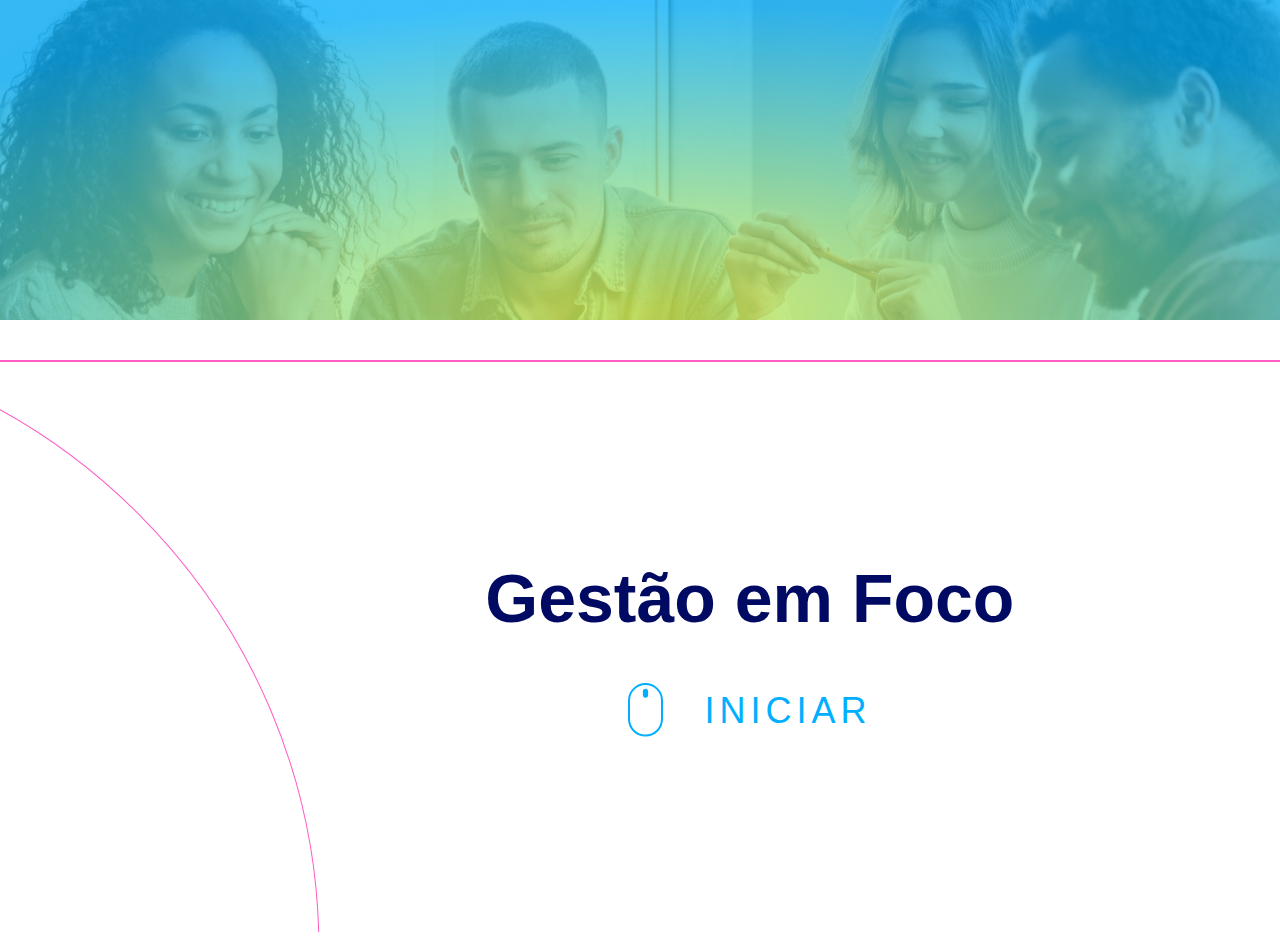
<file: index.html>
<!DOCTYPE html>
<html lang="pt-br">

<head>
  <meta charset="UTF-8">
  <meta name="viewport" content="width=device-width, initial-scale=1.0">
  <link rel="stylesheet" href="./css/capa.css">

  <title>Skyone</title>
</head>

<body id="capa">
  <header>
    <div class="capa">
      <img src="./img/Group 1.png" alt="Pessoas em reunião">
    </div>
    <hr>
  </header>
  <section id="container-titulo">
    <div class="line"><img id="line-curva" src="./img/line-curva.svg" alt=""></div>
    <div class="card-title">
      <div class="card-gestao">
        <h1>Gestão em Foco</h1>
      </div>
      <div class="card-btn">
        <button><a href="/inicio.html"><img src="./img/Rectangle 14.svg" alt="Botão de iniciar"></a></button>
        <div class="move">
          <img id="mouse" src="./img/mouse.svg" alt="">
        </div>
        <p>INICIAR</p>
      </div>
    </div>
  </section>
</body>

</html>
</file>
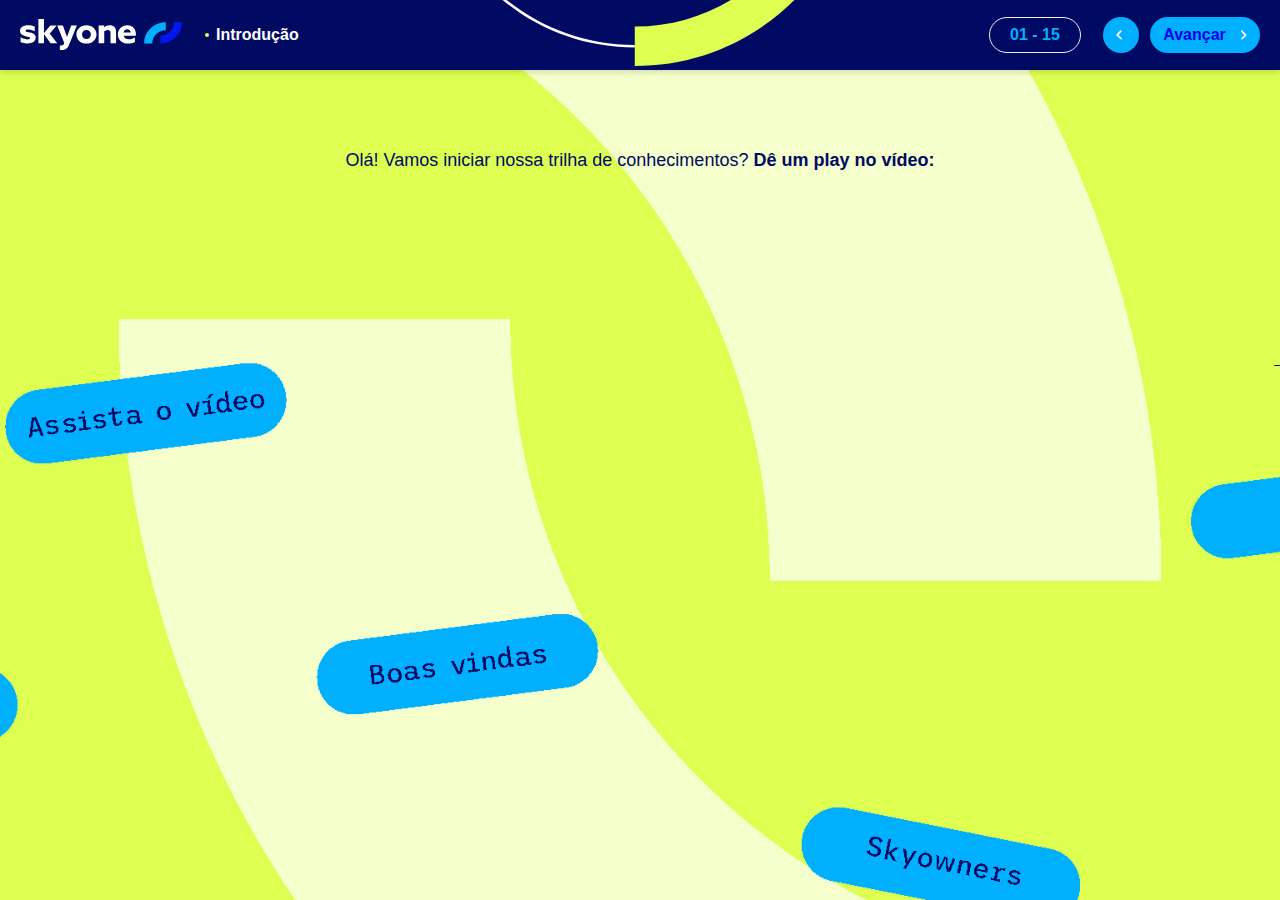
<file: intro.html>
<!DOCTYPE html>
<html lang="pt-br">

<head>
  <meta charset="UTF-8">
  <meta name="viewport" content="width=device-width, initial-scale=1.0">
  <link rel="stylesheet" href="/css/intro.css">
  <script src="/js/script.js" defer></script>
  <title>Skyone</title>
</head>

<body id="introducao" aria-label="Introdução">
  <header class="container-menu">
    <nav class="nav-container">
      <div class="card-logo">
        <img src="./img/logo.svg" alt="logo">
        <h2 class="intro-title"> Introdução</h2>
      </div>
      <div class="img-logo-2">
        <img src="./img/Modo_de_isolamento.svg" alt="logo central">
      </div>
      <div class="menu">
        <p class="numeros">01 - 15</p>
        <div class="menu-hamburguer2"><button class="menu-hamburguer"></button></div>
        <div class="card-avancar">
          <div class="seta-esquerda">
            <a href="/inicio.html"><img src="./img/seta-esquerda.svg" alt="seta-esquerda"></a>
          </div>
          <div class="seta-direita-avancar">
            <a href="/index.html">
              <p>Avançar</p>
            </a>
            <div class="seta-direita"><img src="./img/seta-direita.svg" alt="seta-direita"></div>
          </div>
        </div>
      </div>
    </nav>
  </header>
  <main class="container-video" aria-label="Conteudo principal">
    <section class="conteudo">
      <div class="card-text">
          <p>Olá! Vamos iniciar nossa trilha de conhecimentos? <span>Dê um play no vídeo:</span></p>
      </div>
    </section>
    <div class="video" aria-label="video">
      <iframe width="1280" height="720" src="https://www.youtube.com/embed/yAHCyvXfLeA" title="5 conhecimentos essenciais para atuar na área de cibersegurança" frameborder="0" allow="accelerometer; autoplay; clipboard-write; encrypted-media; gyroscope; picture-in-picture; web-share" allowfullscreen></iframe>
    </div>
   
  </main>
</body>

</html>
</file>
<file: css/intro.css>
/* Background estilo */
*{
  margin: 0;
  padding: 0;
  box-sizing: border-box;
}

h1,h2,h3,h4,h5,p,li,ul{
  margin: 0;
  padding: 0;
}
a{ 
  text-decoration: none;
  font-family: 'Inter', sans-serif;
}
a:visited{ 
  color: #fff;
}

#introducao{
  height: 100vh;
  background-image: url('/img/background.jpg');
  background-repeat: no-repeat;
  background-position:  center top;
  background-size: cover;
  overflow: hidden;
}

/* Barra de navegação e estilos */



.nav-container{
  display: flex;
  background: #000A62;
  box-shadow: 0px 2px 6px 0px rgba(0, 0, 0, 0.15);
  max-height: 70px;
  max-width: 100vw;
  margin-top: 0px;
  align-items: center;
  justify-content: space-around;
  padding: 0 20px 0 20px;
}


.img-logo-2 img{ 
  width: 800px;
  height: 225px;
  position: relative;
  top: -80px;
  max-width: 100%;
}

.card-logo{ 
  display: flex;
  gap: 23px;
}
.card-logo img{
  width: 162px;
}

.intro-title { 
  display: flex;
  color: #FFF;
  text-align: center;
  font-family: 'Inter', sans-serif;
  font-size: 16px;
  font-style: normal;
  font-weight: 700;
  line-height: normal;
  text-align: center;
  align-items: center;
  max-width: 100%;
}



h2::before{ 
  content: " ";
  display: inline-block;
  width: 4px;
  height: 4px;
  background: #DEFE52;
  border-radius: 50%;
  justify-content: center;
  margin-right: 7px;
}

.menu { 
  display: flex;
  align-items: center;
  gap: 11px;
  max-width: 100%;
}
.numeros{
  display: flex;
  font-family: 'Inter', sans-serif;
  font-weight: 700;
  color: #00B0FF;
  background: transparent;
  border: none;
  border: 1px solid #eee;
  width: 92px;
  height: 36px;
  border-radius: 20px;
  justify-content: center; 
  align-items: center;
  max-width: 100%;
}

.card-avancar{ 
  gap: 11px;
}
.card-avancar, .seta-direita-avancar{
  display: flex;
  align-items: center;
  color: #fff;
  font-family: 'Inter', sans-serif;
  font-weight: 700;
  
}

.seta-esquerda 
 img{
  width: 9.98px;
  
}

.seta-direita img{ 
  width: 9.98px;
}
.seta-esquerda a{ 
  display: flex;
  background:  #00B0FF;
  border-radius: 50%;
  width: 36px;
  height: 36px;
  justify-content: center;
}

.seta-direita-avancar { 
  display: flex;
  align-items: center;
  justify-content: center;
  width: 110px;
  height: 36px;
  background-color: #00B0FF;
  border-radius: 20px;  
  gap: 11px;
}
.seta-direita { 
  display: flex;
  justify-content: center;
}


/* Contéudo principal */ 
.conteudo{ 
  text-align: center;
  
}
.card-text { 
  color: #000A62;
  font-size: 18px;
  font-family: 'Inter', sans-serif;

  margin-top: 80px;
}
.card-text span {
  font-weight: 700;
}

.video{
display: flex;
padding: 20px;
padding-bottom: 45%;
position: relative;
}

.video > iframe { 
  position: absolute;
  top: 4%;
  left: 15%;
  width: 70%;
  height: 80%;
}

button{ 
  display: none;
}

 

@media( max-width: 768px){

  button{ 
    display: block;
  }
  .menu-hamburguer{ 
    border: none;
    background: none;
    border-top: 3px solid #00B0FF;
    cursor: pointer;
    text-align: center;
    align-items: center;
    justify-content: center;
  }

  .menu-hamburguer2{ 
    border: 1.4px solid #eee;
    background-color: transparent;
    border-radius: 50%;
    width: 36px;
    height: 36px;
    display: flex;
    flex-direction: column;
    text-align: center;
    align-items: center;
    justify-content: center;
    
  }

  .menu-hamburguer::before,
  .menu-hamburguer::after{
    content: " ";
    display: block;
    width: 20px;
    height: 3px;
    margin-top: 2.2px;
    background:#00B0FF;
  }

  .img-logo-2 img{ 
    display: none;
  }
  .nav-container{
    height: 200px;
    
  }

  .card-logo img{ 
    width: 100px;
  }
  .card-text { 
    font-size: 16px;
  }


  .card-avancar{ 
    display: none;
  }
  .card-avancar.active { 
    display: grid;
    grid-template-columns: 40px 20px;
    position: absolute;
    top: 70px;
    left: 226px;
    transition: 1s ease-out;
    border-top-color:transparent ;
  }

  @media (max-width:480px){
    .card-logo img{
      width: 80px;
    }
    .intro-title{ 
      font-size: 12px;
    }

    .card-avancar.active { 
      display: grid;
      grid-template-columns: 40px 20px;
      position: absolute;
      top: 90px;
      left: 106px;
      transition: 1s ease-out;
    }
  }
 
}
</file>
<file: css/capa.css>
/* Reset simples */

*{
  margin: 0;
  padding: 0;
  box-sizing: border-box;
}

h1,h2,h3,h4,h5,p,li,ul{
  margin: 0;
  padding: 0;
}
ul,a,p{
  
  
  margin: 0;
  padding: 0;
  
}


/* Estilos Gerais */

#capa body{ 
  background-color: #ffffff;
  width: 100%;
  overflow-y: hidden;
  
}

.capa img{
  width: 100%;
}




hr{
  border: 1px solid #FF5EC4;
  margin-top: 36px;
}




.card-btn{
  display: flex;
  align-items: center;
  justify-content: center;
  gap: 18px;
  margin-top: 46px;
  
}

button { 
  border: none;
  background: #ffffff;
  
}

.move {
  width: 5.18px;
  height: 5.18PX;
  animation: move 1.1s infinite ease-in-out; 
  position: relative;
  left: -39px;
  top: -25px;
}

@keyframes move { 
  0%{margin-top: 0;}
  50%{margin-top: 10px;}
  100%{margin-top: 0%;}
}


.card-btn p { 
  font-size: 36px;
  font-family: 'Trispace', sans-serif;
  color: #00B0FF;
  letter-spacing: 5px;
}

 /* Container titulo */

#container-titulo{ 
  display: flex;
  align-items: center;
  justify-content: start;
  width: 100%;

}

.card-title{ 
  margin: 0 auto;
  padding-right:100px;
  text-align: center;
  width: 100%;
  max-height: 100vh;
  margin-top: -190px;
 }

 


/* Media querys responsivos */



/* telas com tamanho min de 1200px  */

@media  (min-width: 1281px ) {

  .card-title h1 { 
    font-family: 'Inter', sans-serif;
    color: #000A62;
    font-size: 6.25em;
    flex-wrap: wrap;

  }
  #line-curva{ 
    max-width: 800px;
   
  }

  
  .card-btn p { 
    font-size: 36px;
    font-family: 'Trispace', sans-serif;
    color: #00B0FF;
  }
  
}

/* Desktop e laptop, telas com min-width de 1200px e max-width de  830px */

@media (max-width: 1280px ){
  .card-title{ 
    margin: 0 auto;
    padding-right: 100px;
    text-align: center;
  
   }
  
  .card-title h1 { 
    font-family: 'Inter', sans-serif;
    color: #000A62;
    flex-wrap: wrap;
    font-size: 4.25rem;
  }
  

  #line-curva{ 
    height: 600px;
    margin-top: -30px;
    margin-left: -50px;
  }
  

  
  /* Tablet */

  @media (max-width: 1024px){ 
    .card-title{ 
      padding-top: 80px;
    }
    .card-title h1{ 
      font-size: 4.25rem;
  
    }

    #line-curva{ 
      display: none;
    }
    #container-titulo{ 
      border-bottom: 2px solid #FF5EC4;
      padding-bottom: 90px;
    }
  }
  @media (max-width: 768px) { 

    .move img{
      width: 5.18px;
      height: 5.18PX;
      animation: move 1.1s infinite ease-in-out; 
      position: relative;
      left: 0px;
      top: 5px;
    }
    
    .card-title { 
      text-align: center;
    }
      .card-title h1{ 
        font-size: 2.5rem;
        margin: 0 auto;
      }

      .card-title{ 
        margin: 0 auto;
        padding-right:0;
        text-align: center;
      
       }

       
    .card-btn p { 
    font-size: 26px;
    font-family: 'Trispace', sans-serif;
    color: #00B0FF;
  
    }
    .card-btn img{
      width: 22px;
    }
  }
}



/* Estilos Intro */
</file>
